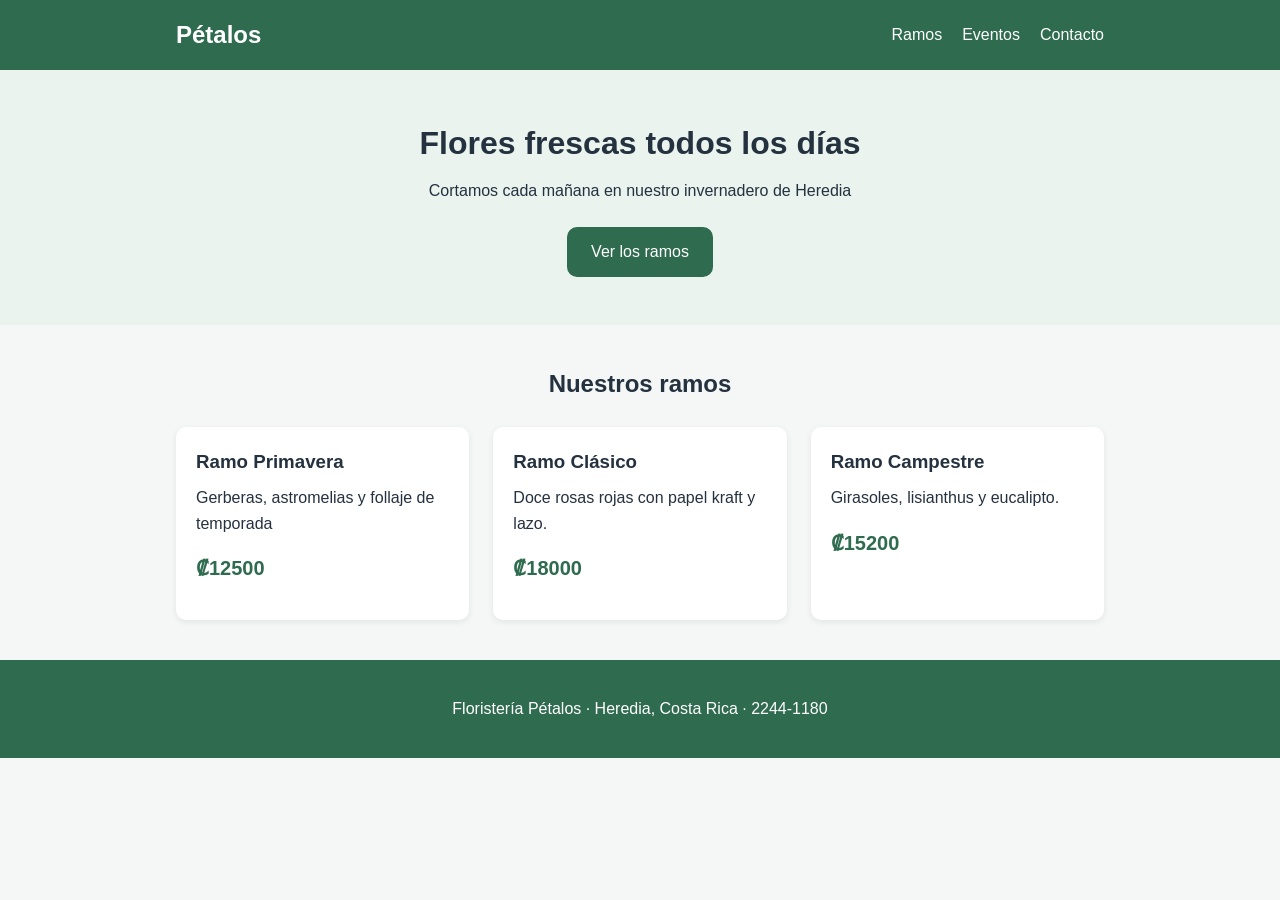
<file: parte1/index.html>
<!DOCTYPE html>
<html lang="es">
<head>
  <meta charset="UTF-8">
  <meta name="viewport" content="width=device-width, initial-scale=1">
  <title>Floristería Pétalos</title>
  <link rel="stylesheet" href="estilos.css">
</head>
<body>
<header class="barra">
  <div class="contenedor">
    <h1 class="marca">Pétalos</h1>
    <nav>
      <ul class="menu">
        <li><a href="#ramos">Ramos</a></li>
        <li><a href="#">Eventos</a></li>
        <li><a href="#">Contacto</a></li>
      </ul>
    </nav>
  </div>
</header>
<section class="portada">
    <div class="contenedor">
        <h2> Flores frescas todos los días</h2>
        <p>Cortamos cada mañana en nuestro invernadero de Heredia</p>
        <a class="boton" href="#ramos">Ver los ramos</a>
    </div>
</section>
<main id="ramos" class="ramos">
    <div class="contenedor">
        <h2>Nuestros ramos</h2>
        <div class="grilla">
            <article class="tarjeta">
                <h3>Ramo Primavera</h3>
                <p>Gerberas, astromelias y follaje de temporada</p>
                <p class="precio">₡12500</p>
            </article>
            <article class="tarjeta">
                <h3>Ramo Clásico</h3>
                <p>Doce rosas rojas con papel kraft y lazo.</p>
                <p class="precio">₡18000</p>
            </article>
            <article class="tarjeta">
                <h3>Ramo Campestre</h3>
                <p>Girasoles, lisianthus y eucalipto.</p>
                <p class="precio">₡15200</p>
            </article>
        </div>
    </div>
</main>
<footer class="pie">
    <div class="contenedor">
        <p>Floristería Pétalos · Heredia, Costa Rica · 2244-1180</p>
    </div>

</footer>
</body>
</html>
</file>
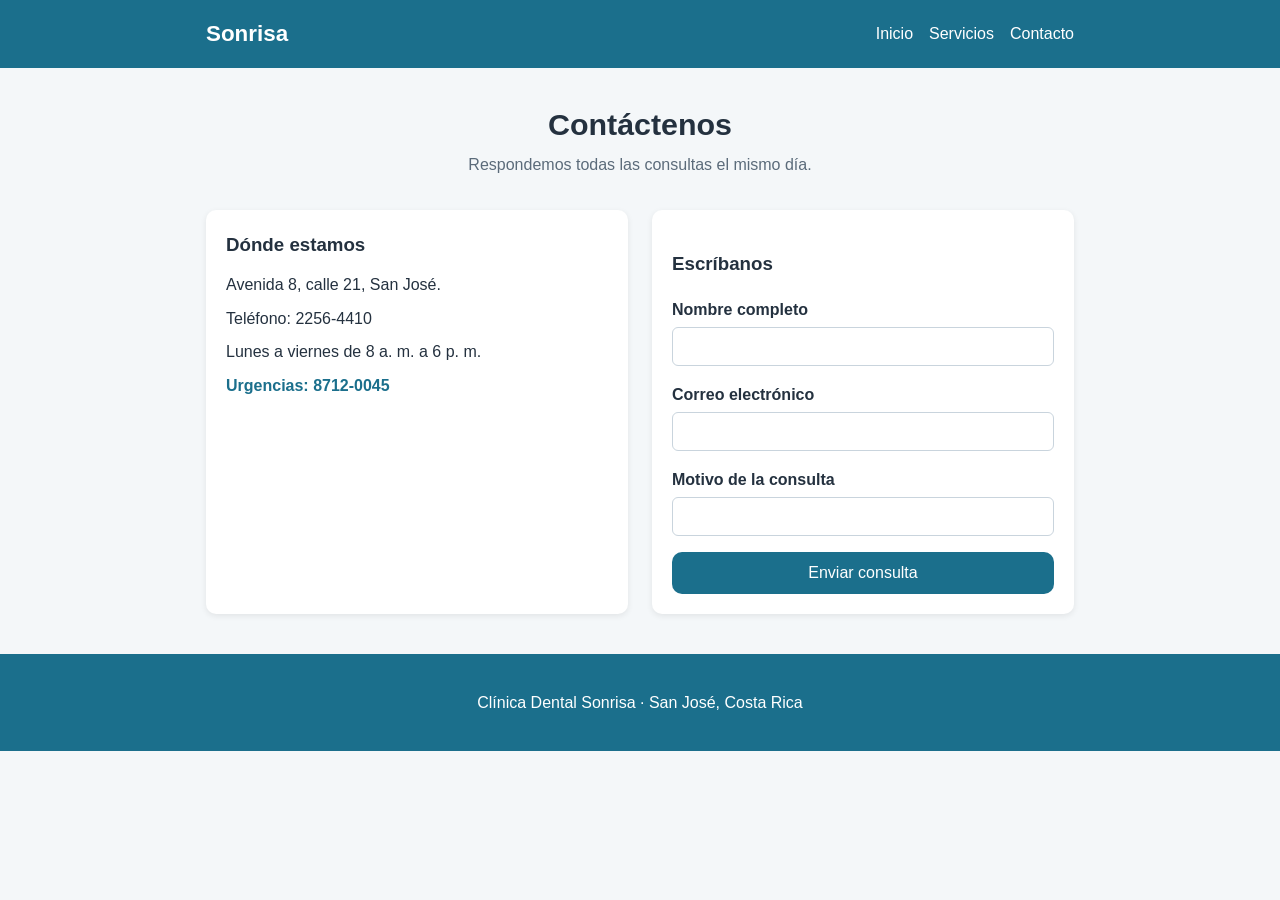
<file: parte2/index.html>
<!DOCTYPE html>
<html lang="es">
<head>
  <meta charset="UTF-8">
  <meta name="viewport" content="width=device-width, initial-scale=1">
  <title>Clínica Dental Sonrisa — Contacto</title>
  <link rel="stylesheet" href="estilos.css">
</head>
<body>

  <header class="barra-superior">
    <div class="envoltorio">
    <h1 class="logo">Sonrisa</h1>
    <nav>
      <ul class="navegacion">
        <li><a class="enlace-nav" href="#">Inicio</a></li>
        <li><a class="enlace-nav" href="#">Servicios</a></li>
        <li><a class="enlace-nav" href="#">Contacto</a></li>
      </ul>
    </nav>
    </div>
  </header>

  <main>
    <div class="envoltorio">
    <h2 class="titulo-pagina">Contáctenos</h2>
    <p class="subtitulo">Respondemos todas las consultas el mismo día.</p>
    <div class="columnas">
    <section class="tarjeta-info">
      <h3>Dónde estamos</h3>
      <p class="dato">Avenida 8, calle 21, San José.</p>
      <p class="dato">Teléfono: 2256-4410</p>
      <p class="dato">Lunes a viernes de 8 a. m. a 6 p. m.</p>
      <p class="dato destacado">Urgencias: 8712-0045</p>
    </section>
    
    <form class="formulario">
      <h3>Escríbanos</h3>
      <div class="campo">
      <label class="etiqueta" for="nombre">Nombre completo</label>
      <input class="entrada" type="text" id="nombre" name="nombre">
      </div>

      <div class="campo">
      <label class="etiqueta" for="correo">Correo electrónico</label>
      <input class="entrada" type="email" id="correo" name="correo">
      </div>
      
      <div class="campo">
      <label class="etiqueta" for="motivo">Motivo de la consulta</label>
      <input class="entrada" type="text" id="motivo" name="motivo">
      </div>
      <button class="boton-enviar" type="submit">Enviar consulta</button>
    </form>
    </div>
    </div>
  </main>

  <footer class="pie-pagina">
    <div class="envoltorio">
    <p>Clínica Dental Sonrisa · San José, Costa Rica</p>
    </div>
  </footer>

</body>
</html>
</file>
<file: parte1/estilos.css>
*, *::before, *::after {
  box-sizing: border-box;
}

body {
  margin: 0;
}

:root {
  --verde: #2f6b4f;
  --verde-claro: #eaf3ee;
  --texto: #24313f;
  --gris: #f5f7f6;
  --radio: 10px;
}

body {
  font-family: Arial, Helvetica, sans-serif;
  color: var(--texto);
  background: var(--gris);
  line-height: 1.6;
}

.contenedor {
  width: 100%;
  max-width: 960px;
  margin: 0 auto;
  padding: 0 1rem;
}

.barra {
  background: var(--verde);
  color: #ffffff;
  padding: 1rem 0;
}

.barra .contenedor {
  display: flex;
  align-items: center;
  justify-content: space-between;
  flex-wrap: wrap;
  gap: 0.5rem;
}

.marca {
  font-size: 1.5rem;
  margin: 0;
}

.menu {
  display: flex;
  list-style: none;
  margin: 0;
  padding: 0;
  gap: 1.25rem;
}

.menu a {
  color: #ffffff;
  text-decoration: none;
}

.menu a:hover {
  text-decoration: underline;
}

.portada {
  background: var(--verde-claro);
  text-align: center;
  padding: 3rem 0;
}

.portada h2 {
  font-size: 2rem;
  margin: 0 0 0.5rem;
}

.portada p {
  margin: 0 0 1.5rem;
}

.boton {
  display: inline-block;
  background: var(--verde);
  color: #ffffff;
  text-decoration: none;
  padding: 0.75rem 1.5rem;
  border-radius: var(--radio);
}

.boton:hover {
  background: #24523c;
}

.ramos {
  padding: 2.5rem 0;
}

.ramos h2 {
  text-align: center;
  margin: 0 0 1.5rem;
}

.grilla {
  display: grid;
  grid-template-columns: repeat(auto-fit, minmax(240px, 1fr));
  gap: 1.5rem;
}

.tarjeta {
  background: #ffffff;
  border-radius: var(--radio);
  padding: 1.25rem;
  box-shadow: 0 2px 6px rgba(0, 0, 0, 0.08);
}

.tarjeta h3 {
  margin: 0 0 0.5rem;
}

.tarjeta p {
  margin: 0 0 1rem;
}

.precio {
  color: var(--verde);
  font-size: 1.25rem;
  font-weight: bold;
}

.pie {
  background: var(--verde);
  color: #ffffff;
  text-align: center;
  padding: 1.25rem 0;
}
</file>
<file: parte2/estilos.css>
/* Clínica Dental Sonrisa — hoja de estilos COMPLETA.
   No modifique este archivo: su trabajo es ajustar el HTML. */

*, *::before, *::after { box-sizing: border-box; }
body { margin: 0; }

:root {
  --azul: #1b6f8c;
  --azul-oscuro: #12556c;
  --texto: #24313f;
  --gris: #f4f7f9;
  --radio: 10px;
}

body {
  font-family: Arial, Helvetica, sans-serif;
  color: var(--texto);
  background: var(--gris);
  line-height: 1.6;
}

/* Envoltorio que centra el contenido. Se usa dentro de la barra,
   del contenido principal y del pie. */
.envoltorio {
  width: 100%;
  max-width: 900px;
  margin: 0 auto;
  padding: 0 1rem;
}

/* Barra superior */
.barra-superior { background: var(--azul); color: #ffffff; padding: 1rem 0; }
.barra-superior .envoltorio {
  display: flex;
  align-items: center;
  justify-content: space-between;
  flex-wrap: wrap;
  gap: 0.5rem;
}
.logo { font-size: 1.4rem; font-weight: bold; margin: 0; }
.navegacion { display: flex; list-style: none; margin: 0; padding: 0; gap: 1rem; }
.enlace-nav { color: #ffffff; text-decoration: none; }
.enlace-nav:hover { text-decoration: underline; }

/* Título de la página */
.titulo-pagina {
  text-align: center;
  font-size: 1.9rem;
  margin: 2rem 0 0.25rem;
}
.subtitulo { text-align: center; color: #5b6b7a; margin: 0 0 2rem; }

/* Dos columnas: información a un lado, formulario al otro */
.columnas {
  display: grid;
  grid-template-columns: repeat(auto-fit, minmax(280px, 1fr));
  gap: 1.5rem;
  margin-bottom: 2.5rem;
}

.tarjeta-info {
  background: #ffffff;
  border-radius: var(--radio);
  padding: 1.25rem;
  box-shadow: 0 2px 6px rgba(0,0,0,.08);
}
.tarjeta-info h3 { margin: 0 0 0.75rem; }
.dato { margin: 0 0 0.5rem; }
.destacado { color: var(--azul); font-weight: bold; }

/* Formulario */
.formulario {
  background: #ffffff;
  border-radius: var(--radio);
  padding: 1.25rem;
  box-shadow: 0 2px 6px rgba(0,0,0,.08);
}
.campo { display: block; margin-bottom: 1rem; }
.etiqueta { display: block; font-weight: bold; margin-bottom: 0.25rem; }
.entrada {
  width: 100%;
  padding: 0.6rem;
  border: 1px solid #c9d4dd;
  border-radius: 6px;
  font-size: 1rem;
}
.boton-enviar {
  width: 100%;
  background: var(--azul);
  color: #ffffff;
  border: 0;
  padding: 0.75rem;
  border-radius: var(--radio);
  font-size: 1rem;
  cursor: pointer;
}
.boton-enviar:hover { background: var(--azul-oscuro); }

/* Pie */
.pie-pagina {
  background: var(--azul);
  color: #ffffff;
  text-align: center;
  padding: 1.25rem 0;
}
</file>
